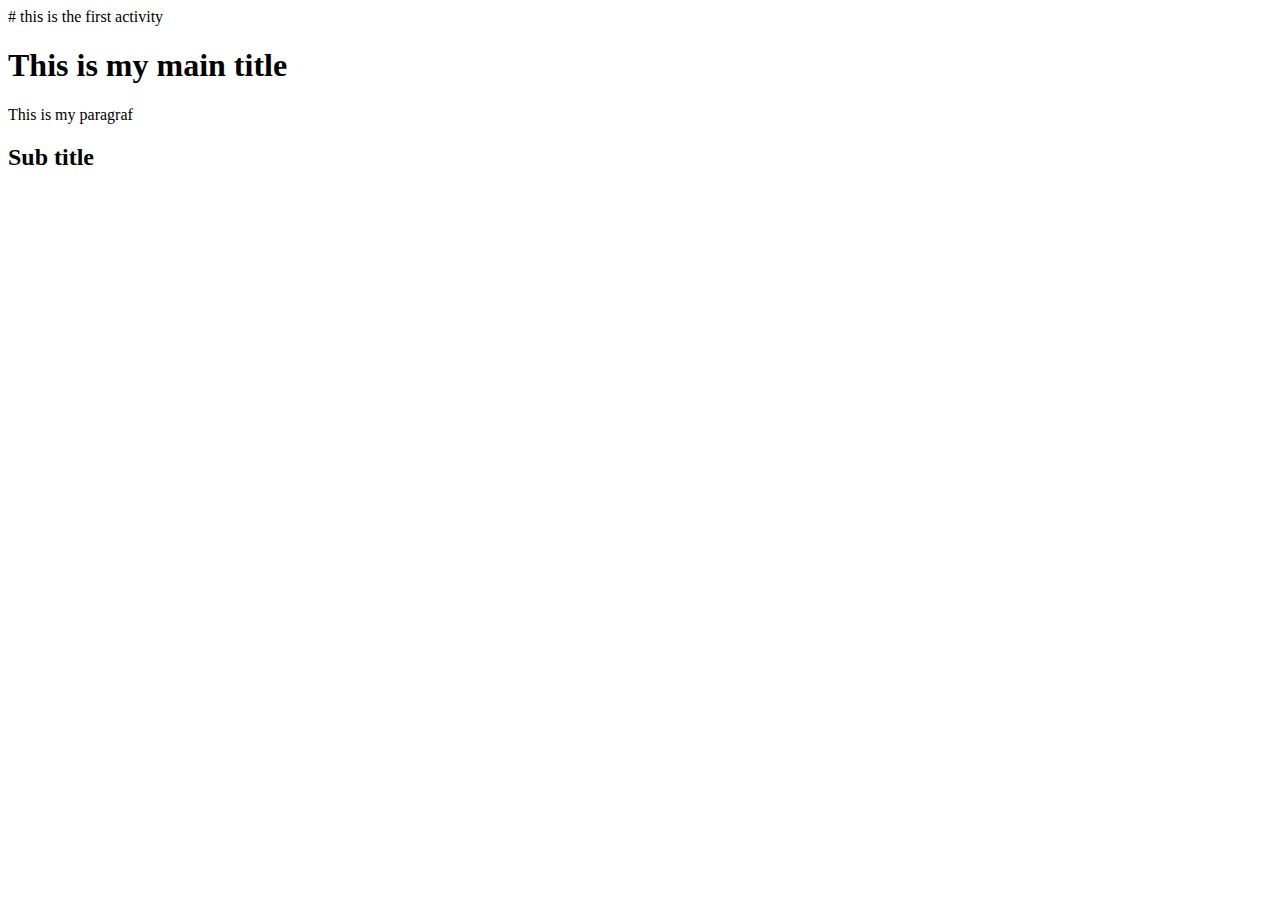
<file: about_me /index.html>
# this is the first activity

<!DOCTYPE html>
<html lang="en">
<head>
    <meta charset="UTF-8">
    <meta http-equiv="X-UA-Compatible" content="IE=edge">
    <meta name="viewport" content="width=device-width, initial-scale=1.0">
    <title>Home Page</title>
</head>
<body>
    <H1>This is my main title</H1>
    <p> This is my paragraf</p>
    <H2>Sub title</H2>
</body>
</html>
</file>
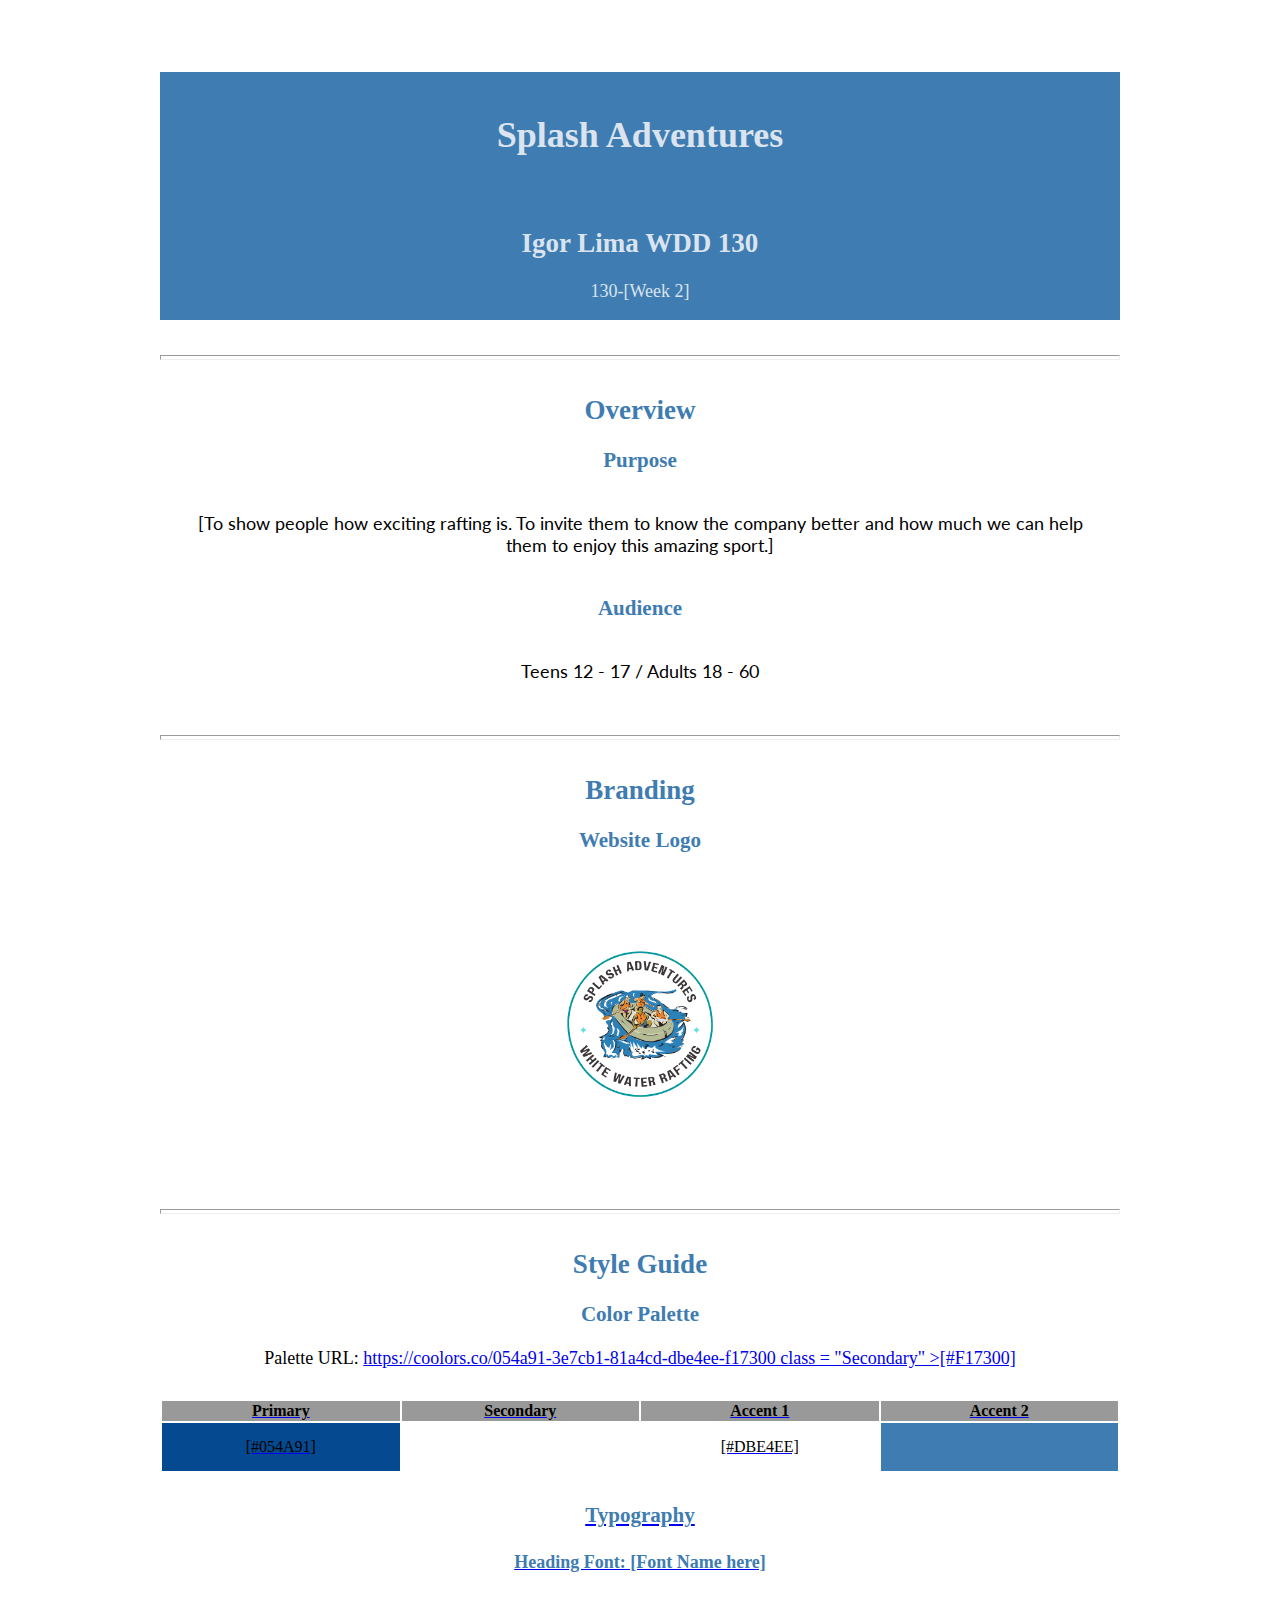
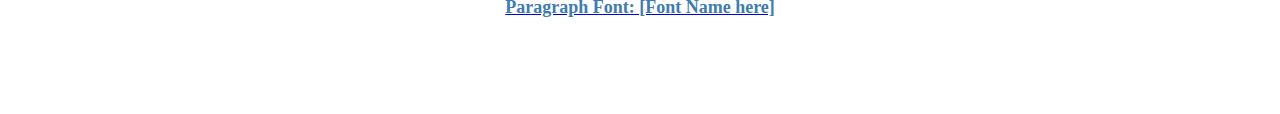
<file: wwr/site_plan_rafting.html>
<!DOCTYPE html
<html lang="en-us">

    <head>
        <meta charset="utf-8">
        <title>Site Plan</title>
        <link type="text/css"rel="stylesheet" href="styles/site-plan-rafting.css">
    </head>
    
    <body>
        <header>
            <h1>Splash Adventures </h1>
            <h3>(White Water Rafting)</h3>
            <h2>Igor Lima WDD 130</h2>
            <h2WDD> 130-[Week 2]</h2>
            <!-- In the header above, add the name of your site, your name and class number. For
example if you are in section 3 you would put WDD 130-03
-->
        </header>
        <main>
            <!----------------------------- Steps 2-3 ----------------------------- -->
            <hr>
            <h2>Overview</h2>
            <h3>Purpose</h3>
            <p>[To show people how exciting rafting is. To invite them to know the company better and how much we can help them to enjoy this amazing sport.]</p> <!-- change this -->


            <h3>Audience</h3>
            <p> Teens 12 - 17 / Adults 18 - 60 </p> <!-- change this -->

            <hr>
            <h2>Branding</h2>
            <h3>Website Logo</h3>
            <!-- Replace this with some sort of logo for your site. A logo can be as simple as
the name of your site in a nice font -->
            <img src="images/splash_wwr.png" alt="Logo image">
            <hr>
            <h2>
                Style Guide
            </h2>
            <!----------------------------- Steps 4 - 8 ----------------------------- -->

            <h3>
                Color Palette
            </h3>
            <!-- The colors you choose for a website are one of the most important decisions you will make. Folle -->

            <!-- Copy and paste the URL to your finished palette below. Replace the href value that is there with -->
            Palette URL: <a href="https://coolors.co/2f4858-33658a-86bbd8-f6ae2d-f26419"target = "_blank">https://coolors.co/054a91-3e7cb1-81a4cd-dbe4ee-f17300


        <table class="colors">
            <tr><th>Primary</th><th>Secondary</th><th>Accent 1</th><th>Accent 2</th></tr>
           
            <tr><td class = "Primary">[#054A91]</td><td></td> class = "Secondary" >[#F17300] </td><td class="accent1">[#DBE4EE]</td><td class= "accent2" ></td></tr>       
        </table>
        
        <h3>
            Typography
        </h3>

        <h4>
            Heading Font: [Font Name here]
        </h4>
        <h4>
            Paragraph Font: [Font Name here]
        </h4>
        <h3>
            
        </h3>
        </body>
        </html>
</file>
<file: wwr/styles/site-plan-rafting.css>
/* if you are using any Google fonts change the font names below to your fonts.
Any spaces in your font name should be replaced with a +.
Fonts are separated by a | */
@import url('https://fonts.googleapis.com/css?family=IM+Fell+French+Canon+Sc|Lato');

:root {
    /* change the values below to your colors from your palette */
    --primary-color:#054A91;
    --secondary-color:#F17300;
    --accentl-color:#DBE4EE;
    --accent2-color:#3E7CB1;

    /* change the values below to your chosen font(s) */
    --heading-font: "IM Fell French Canon SC";
    --paragraph-font: Lato, Helvetica, sans-serif;
    
    /* these colors below should be chosen from among your palette colors above */
    --headline-color-on-white:#3E7CB1; /* headlines on a white background */
    --headline-color-on-color: #DBE4EE; /* headlines on a colored background */
    --paragraph-color-on-white: #3E7CB1; /* paragraph text on a white background */
    --paragraph-color-on-color:#DBE4EE; /* paragraph text on a colored background */
    --paragraph-background-color:#3E7CB1;
    --nav-link-color:#3E7CB1;
    --nav-background-color:#F17300;
    --nav-hover-link-color:#DBE4EE;
    --nav-hover-background-color:#3E7CB1;
}

/* Look around below...but DON'T CHANGE ANYTHING! */
body {
    max-width: 960px;
    margin: 0 auto;
    padding: 4em;
    font-size: 18px;
    text-align: center;
}
img {
    display: block;
    margin: 0 auto;
    max-width: 300px;
}
hl, h2, h3, h4, h5, h6 {
    font-family: var (--heading-font);
    color: var(--headline-color-on-white);
}
h2 {
    text-align: center;
}
hr {
    height: 3px;
    margin: 35px 0;
    background: var(--accent1-color);
  }
  header {
    padding: 1em;
    text-align: center;
    color: var(--paragraph-color-on-color);
    background-color: var(--paragraph-background-color);
  }
  header > h1, header > h2 {
    color: var(--headline-color-on-color);
  }
  p {
    font-family: var(--paragraph-font);
    color: var(--paragraph-color);
    padding: 1em;
  }
  .colors {
    width: 100%;
    min-width: 350px;
    margin: 30px auto;
    text-align: center;
  }
  .colors th {
    background-color: #999;
  }
  .colors td{
    width: 25%;
    height: 3em;
  }
  .primary {
    background-color: var(--primary-color);
  }
  .secondary {
    background-color: var(--secondary-color);
  }
  .accent1 {
    background-color: var(--accent1-color);
  }
  .accent2{
    background-color: var(--accent2-color);
  }
  p.colored {
    background-color: var(--paragraph-background-color);
    color: var(--paragraph-color-on-color);
  }
  nav {
    background-color: var(--nav-background-color);
    line-height: 3em;
    text-align: center;
    font-size: 1.2em;
  }
  nav  {
    list-style-type: none;
    display: flex;
  }
  nav a {
    padding:1em;
    min-width: 120px;
    text-decoration: none;
    padding: 10px;
  }
  nav a:link, nav a:visited {
    color: var(--nav-link-color);
  }
  nav a:hover {
    color: var(--nav-hover-link-color);
    background-color: var(--nav-hover-background-color);
  }
  .sitemap {
    display: grid;
    justify-content: center;
  
    grid-template-columns: repeat(6, 15%);
    grid-template-rows: 3em 1.5em 1.5em 3em;
    grid-template-areas: ". . home home . ."
      ". . . top . ."
      ". left left right right ."
      "page2 page2 . . page3 page3";
  }
  .sitemap > div {
    text-align: center;
  }
  .sm-home {
    grid-area: home;
    background-color: #ccc;
    line-height: 3em;
  }
  .sm-page2 {
    grid-area: page2;
    background-color: #ccc;
    line-height: 3em;
  }
  .sm-page3 {
    grid-area: page3;
    background-color: #ccc;
    line-height: 3em;
  }
  .top {
    grid-area: top;
    border-left: 1px solid;
  }
  .left {
    grid-area: left;
    border-top: 1px solid;
    border-left: 1px solid;
  }
  .right {
    grid-area: right;
    border-top: 1px solid;
    border-right: 1px solid;
  }
</file>
